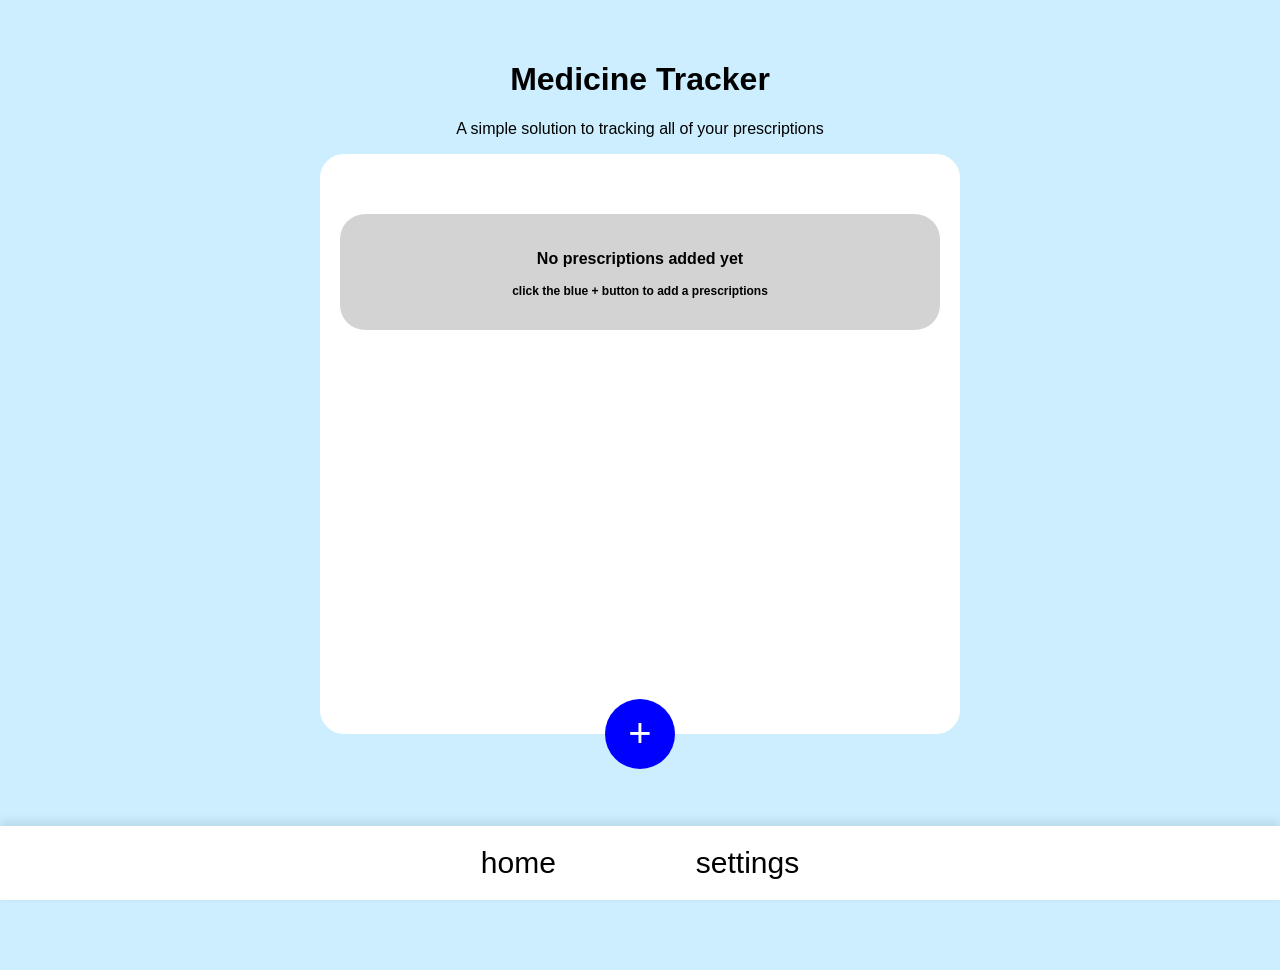
<file: frontend work/index.html>
<!DOCTYPE html>
<html>

<head>
  <meta charset="utf-8">
  <meta name="viewport" content="width=device-width, initial-scale=1.0">
  <title>dashboard</title>
  <link href="style.css" rel="stylesheet" type="text/css" />
</head>

<body>
  <nav>
    <a href="index.html">home</a>
    <a href="setting.html">settings</a>
  </nav>
  <div class="aa">
    <h1>Medicine Tracker</h1>
    <p> A simple solution to tracking all of your prescriptions</p>

    <div class="box">
    <div class="prescriptionList">
    <p class="main-text">No prescriptions added yet</p>
    <p class="sub-text">click the blue + button to add a prescriptions</p>
    </div>

    <button class="add-btn">+</button>
    </div>

  
  <div id="addMedModal" class="modal">
    <div class="modal-content">
    <h2>Add new medican</h2>

    <form id="medForm" onsubmit="event.preventDefault();"> 
    <input type="text" id="medName" placeholder="Medicine Name(e.g, Tylenol" required>
    <input type="text" id="medExpiry" required>
    <input type="number" id="medDosage" placeholder="Dosage per day(e.g, 2)" required>  
    <input type="text" id="medSize" placeholder="Dosage size(e.g, 500mg)" required>

      <select id="medType">
        <option value="" disabled selected>Select type</option>
        <option value="tablet">Tablet</option>
        <option value="syrup">Syrup</option>
        <option value="capsule">Capsule</option>

        </select>

  <input type="text" id="medNotes" placeholder="Additional Notes(e.g, take with food)" required>  
  <button type="submit" class="save-btn">Save Medicine</button>
      <button class="close-btn">&times;</button>
      </form>
    </div>
  </div>

    <div id="reminderModal" class="modal">
    <div class="modal-content">
    <h2>Time to take your medication</h2>
    <div id="reminderlist"></div>"
    <button id="saveConfirmTakenBtn" class="confirm-btn">Took My Medication</button>
    </div>
    </div>
  
  <script src="script.js"></script>
</body>

</html>
</file>
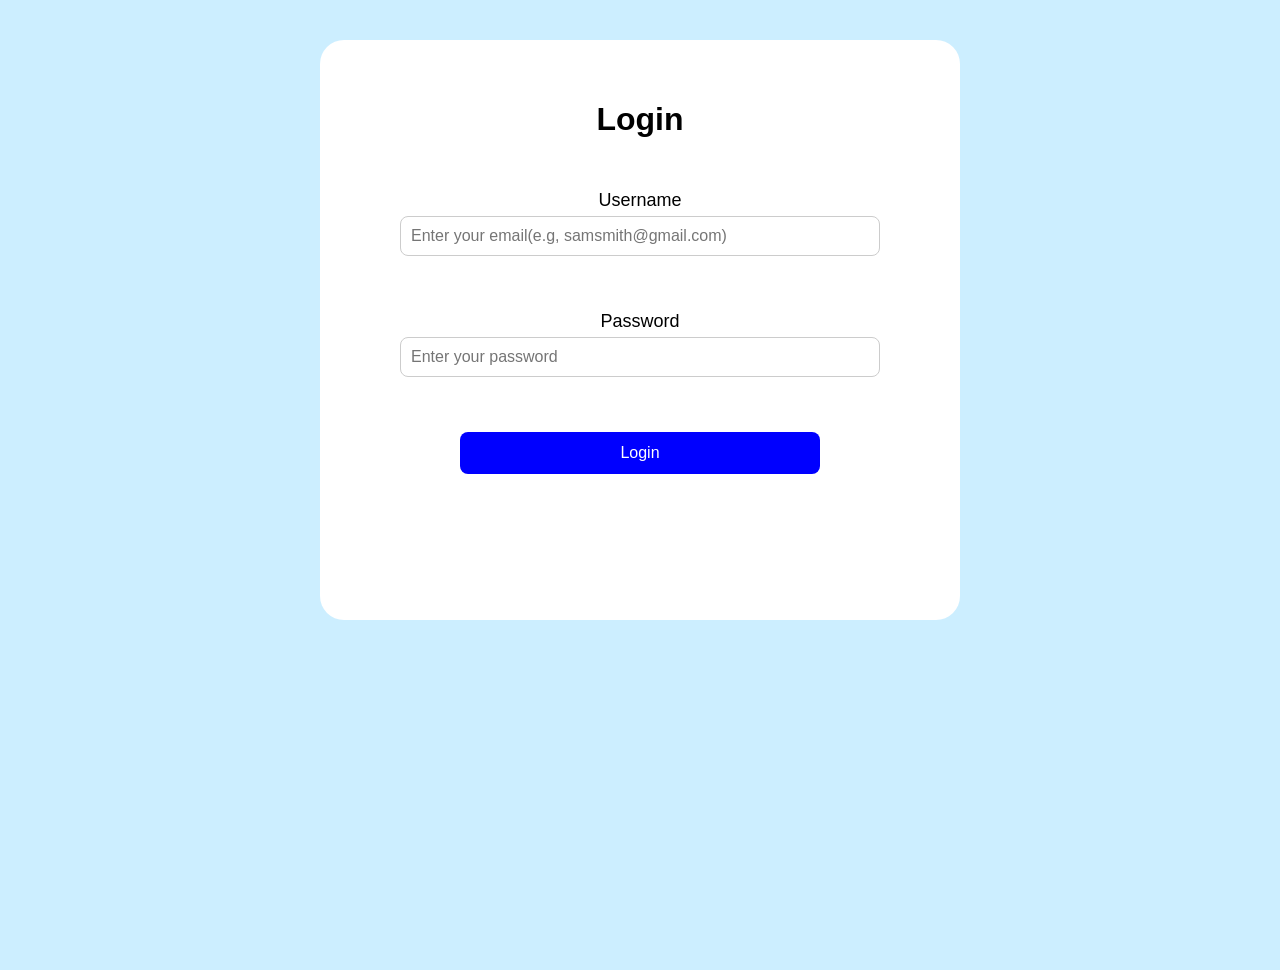
<file: frontend work/login.html>
<!DOCTYPE html>
<html lang="en">
<head>
  <meta charset="UTF-8">
  <meta http-equiv="X-UA-Compatible" content="IE=edge">
  <meta name="viewport" content="width=device-width, initial-scale=1.0">
  <link rel="stylesheet" href="./login.css">
  <link rel="stylesheet" href="./style.css">
  <title>Document</title>
</head>
<body>
  <div class="aa">
    <div class="box">
    <h1>Login</h1>
      <form id="loginForm" onsubmit="event.preventDefault();">  
        <div class="login-input">
        <label for="username">Username</label>
        <input type="text" name="username" id="username" placeholder="Enter your email(e.g, samsmith@gmail.com)" required>
    </div>

  
 <div class="login-input">
  <label for="password">Password</label>
  <input type="password" name="password" id="password" placeholder="Enter your password" required>
 </div>
  <button type="submit">Login</button>
  </form>
 </div>
</div>
</body>
</html>
</file>
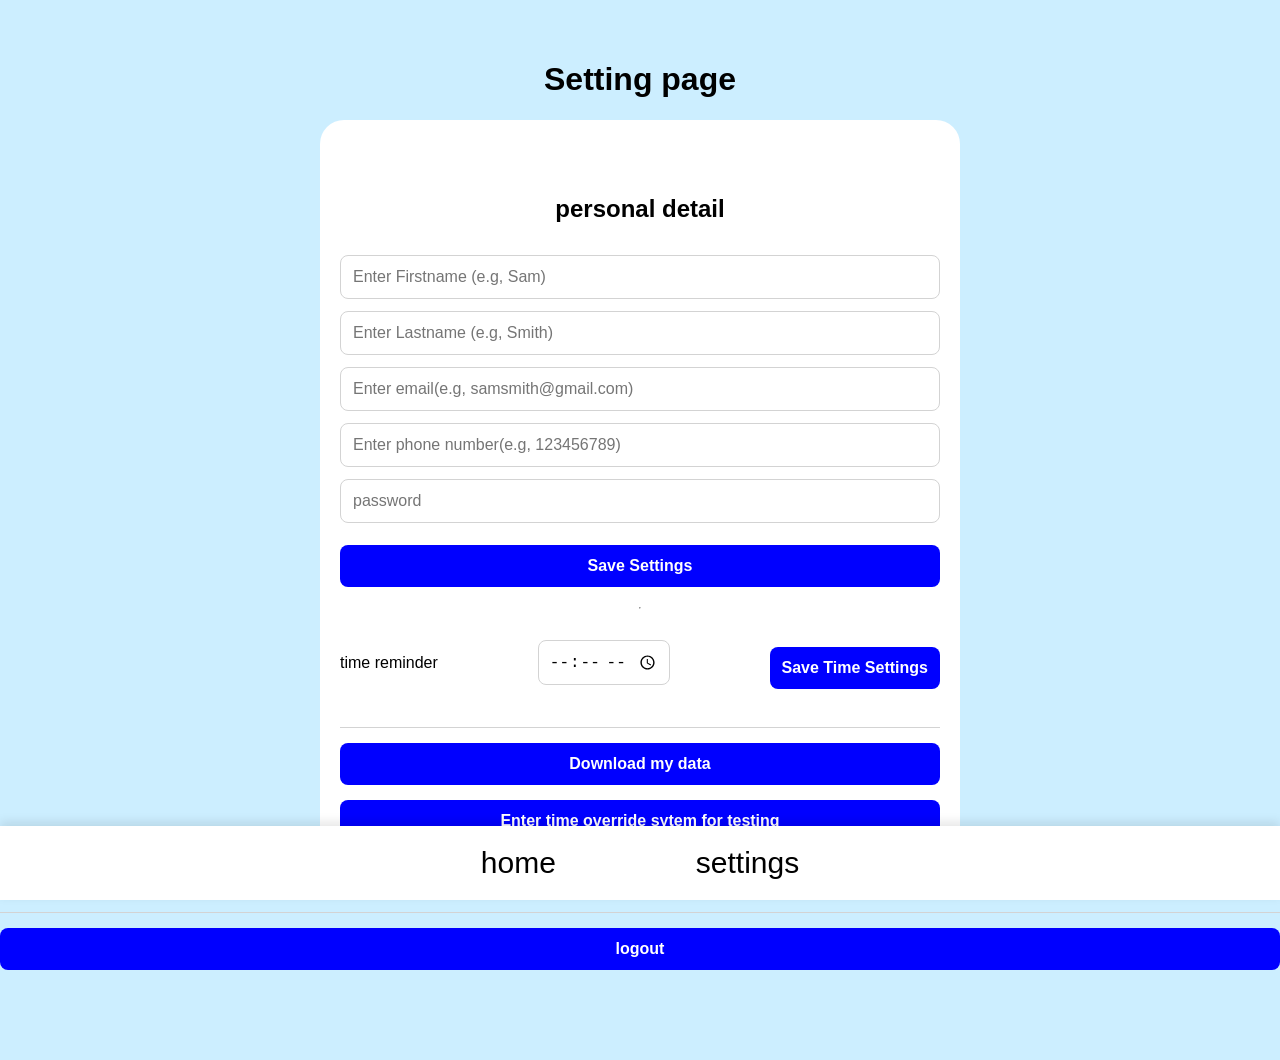
<file: frontend work/setting.html>
<!DOCTYPE html>
<html>

<head>
  <meta charset="utf-8">
  <meta name="viewport" content="width=device-width, initial-scale=1.0">
  <title>dashboard</title>
  <link href="style.css" rel="stylesheet" type="text/css" />
  <link href="settings.css" rel="stylesheet" type="text/css" />
  

</head>

<body>
  <nav>
    <a href="index.html">home</a>
    <a href="setting.html">settings</a>

  </nav>
  <div class="aa">
    <h1>Setting page</h1>

    <div class="box">

    <form id="medForm" onsubmit="event.preventDefault();">
      
      <h2>personal detail</h2>
    <input type="text" name="firstname" id="Firstname" placeholder="Enter Firstname (e.g, Sam)" required>
    <input type="text" name="lastname" id="LastName" placeholder="Enter Lastname (e.g, Smith)" required>
    <input type="email" name="email" id="email" placeholder="Enter email(e.g, samsmith@gmail.com)" required> 
      <input type="tel" name="phoneNum" id="phoneNUM" placeholder="Enter phone number(e.g, 123456789)" required>  
    <input type="password" name="password" id="password" placeholder="password" required>
 
      <button type="submit" class="save-btn">Save Settings</button>

      <hr>


    <div class="section-row">
    <label> time reminder</label>
    <input type="time" name="reminderTime" id="reminderTime" required>
    
      <button type="submit" class="save-btn">Save Time Settings</button>

  
    </div>
      </form>

  <hr class="divider">
  <div class="bottom-btns">
    <a href="/downloadData" class="download-btn">Download my data</a>
    <a href="timeoveride.html" class="override-btn">Enter time override sytem for testing</a>
  </div>
  </div>
    <hr class="divider">
     <a href="login.html"class="override-btn">logout</a>
  </div>
  </div>
</body>

</html>
</file>
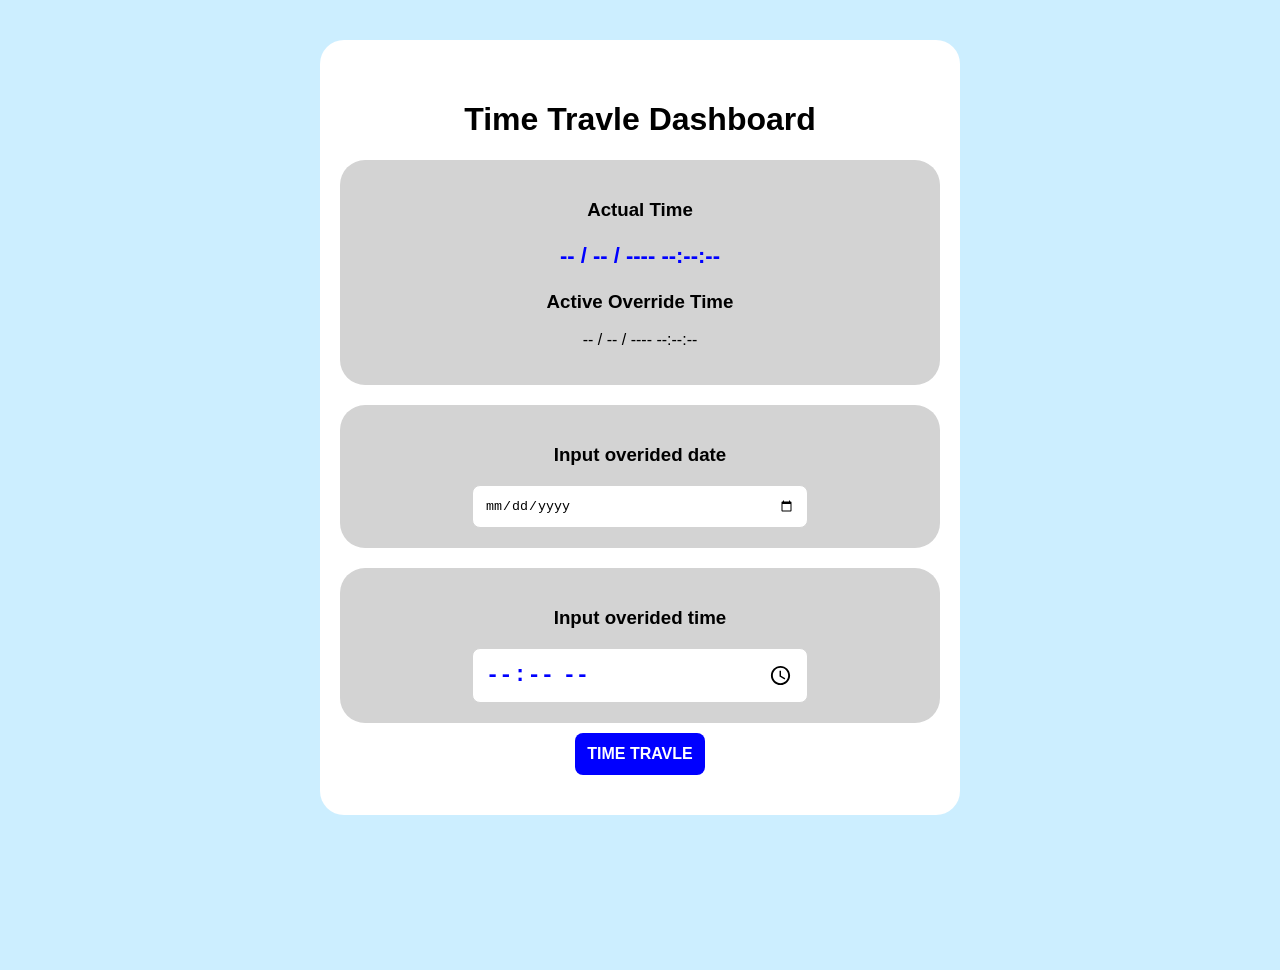
<file: frontend work/timeoveride.html>
<!DOCTYPE html>
<html lang="en">
<head>
  <meta charset="UTF-8">
  <meta http-equiv="X-UA-Compatible" content="IE=edge">
  <meta name="viewport" content="width=device-width, initial-scale=1.0">
  <link rel="stylesheet" href="./style.css">
  <link rel="stylesheet" href="./timeOverRide.css">
  <title>Document</title>
</head>
<body>
  <div class="aa">
  <div class="box">
  <a href="setting.html" class ="back-btn"></a>
    <h1>Time Travle Dashboard</h1>
<form id="overrideForm" onsubmit="event.preventDefault();">
  
  <div class="prescriptionList">
    <h3>Actual Time</h3>
    <p name="actualTime" id="actualTime">-- / -- / ---- --:--:--</p>

    <h3>Active Override Time</h3>
    <p name="displayOverrideTime" id="displayOverrideTime">-- / -- / ---- --:--:--</p>
  </div>

    <div class="prescriptionList">
      <h3>Input overided date</h3>
      <div class="time-input-section">
        <input  type="date" name="overrideDate" id="overrideDate" required>
      </div>
      </div>
    <div class="prescriptionList">
      <h3>Input overided time</h3>
      <div class="time-input-section">
        <input type="time" name="overrideTime" id="overrideTime" required>
      </div>
    </div>
  
    <button class="save-btn" id="saveOverride">TIME TRAVLE</button>
</form>
  
    
  </div>
  </div>  
</body>
</html>
</file>
<file: frontend work/style.css>
body {
  background-color: #cceeff;
  margin: 0;
  font-family: sans-serif;
  display: flex;
  flex-direction: column;
  min-height: 100vh;
  padding-bottom:70px;
  box-sizing: 70px;
}

h1, h2, h3, p{
  text-align: center;
}

.subtitle{
  font-size: 14px;
  color: grey;
}

.aa{
  text-align: center;
  padding-top: 40px;
  padding-bottom: 20px
}



.box{
  background-color: white;
  width: 90%;
  max-width: 600px;
  margin: 0 auto;
  min-height: 500px;
  border-radius: 24px;
  position: relative;
  padding: 40px 20px;
}

.prescriptionList{
  background-color: lightgrey;
  border-radius: 25px;
  margin-top: 20px;
  padding: 20px 20px;}

.main-text{
  color: black;
  font-weight: bold;
}

.sub-text{
  font-weight: bold;
  font-size: 12px;
}

.med-card{
  background-color: white;
  border: 1px solid lightgrey;
  border-radius: 12px;
  margin-top: 20px;
  padding: 15px 20px;
  text-align: left;
}
.med-card h3{
  margin-bottom: 4px;
  text-align: left;
  font-size: 18px
}

.med-card p{
  text-align: left;
  font-size: 14px;
  margin: 3px 0;
  color: darkgrey;}


.card-action{
  display: flex;
  justify-content: flex-end;
  gap: 8px;
  margin-top: 10px;
}
  
.edit-btn, .delete-btn{
  font-size: 13px;
  cursor: pointer;
  border-radius: 6px;
  padding: 6px 14px;
  border: none;  
}

.edit-btn{
  background-color: #f0f0f0;
  color: darkgrey;
}

.delete-btn{
  background-color: red;
  color: darkgrey;
}

.edit-btn:hover{
  background-color: #e0e0e0;
  transition: background-color 0.3s;}
.delete-btn:hover{
  background-color: darkred;
  transition: background-color 0.3s}
 
.add-btn{
  background-color: blue;
  color: white;
  font-size:40px;
  width:70px;
  height:70px;
  border-radius: 50%;
  border: none;
  position: absolute;
  bottom: -35px;
  left: 50%;
  transform: translateX(-50%);
  cursor: pointer;
}
  
.add-btn:hover, .save-btn:hover, .confirm-btn{
  background-color: darkblue;
  transition: background-color 0.3s;
}

nav{
  background-color: white;
  color: black;
  padding: 10px 0;
  text-align: center;
  width: 100%;
  display:flex;
  justify-content: center;
  gap: 100px;
  box-shadow: 0 -4px 10px rgba(0,0,0,0.1);
  z-index: 1000;
  position: fixed;
  bottom: 0;
  left: 0;
}

nav a {
  color: black;
  text-decoration: none;
  padding: 10px 20px;
  transition: background-color 0.3s;
  font-size: 30px;
  text-align: center;
}
nav a:hover{
  background-color: wheat;
  border-radius: 8px;
}


.modal{
  display:none;
  position: fixed;
  z-index:2000;
  left: 0;
  top: 0;
  width: 100%;
  height: 100%;
  background-color: rgba(0,0,0,0.5);
  justify-content: center;
  align-items: center;
}

.modal-content{
   background-color: white;
   padding: 20px;
   border-radius: 15px;
   width: 90%; 
   max-width: 400px;
   position: relative
}

.close-btn{
  position: absolute;
  top: 10px;
  right: 15px;
  font-size: 28px;
  cursor: pointer;
  color: grey;
}
.close-btn:hover{
  background-color: black;
}

.save-btn, .confirm-btn {
  background-color: blue;
  color: white;
  padding: 12px;
  border: none;
  border-radius: 8px;
  cursor: pointer;
  margin-top: 10px;
  font-size: 16px;
  font-weight: bold
}


#medForm{
  display: flex;
  flex-direction: column;
  gap: 12px;
  margin-top: 15px;
}

#medForm input, #medForm select{
  padding: 10px;
  border: 1px solid lightgrey;
  border-radius: 8px;
  font-size: 16px;
}


#medForm input:focus , #medForm select:focus{
  outline: none;
  border: blue;}

#reminderList{
  margin-top: 15px;
}
#reminderList .med-card{
  margin-bottom: 10px;
}
</file>
<file: frontend work/login.css>
.login-input{
  margin-bottom: 25px;
}

.login-input label{
  display: block;
  margin-bottom: 5px;
  padding-top: 30px;
  font-size: 18px;
}

.login-input input{
  width: 80%;
  padding:10px;
  border: 1px solid #ccc;
  border-radius: 8px;
  outline: none;
  box-sizing: border-box;
  font-size: 16px;
}

button{
  width: 60%;
  margin-top: 30px;
  padding: 12px;
  border: none;
  border-radius: 8px;
  background-color: blue;
  color: white;
  font-size: 16px;
  cursor: pointer;
}

button:hover{
  background-color: darkblue;
  transition: background-color 0.3s;
}
</file>
<file: frontend work/settings.css>
#medForm{
  display: flex;
  flex-direction: column;
  gap: 12px;
}
.section-title{
  text-align: left;
  border-bottom: 1px solid lightgrey;
  padding-bottom: 8px;
  color:grey;
  font-size: 16px;
  margin-top: 10px;
  margin-bottom: 5px;
}
#medForm input[type="text"], #medForm input[type="email"], #medForm input[type="tel"], #medForm input[type="password"]{
  padding: 12px;
  border: 1px solid lightgrey;
  border-radius: 8px;
  font-size: 16px;
  width: 100%;
  box-sizing: border-box;
}

#medForm input:focus, #medForm select:focus{
  outline: none;
  border: 1px solid blue;
}

.section-row{
  display:flex;
  justify-content: space-between;
  align-items: center;
  padding: 8px 0;
}
.setting-row label{
  font-size: 15px;
  font-weight: bold;
}

.setting-row input[type="checkbox"]{
  width: 20px;
  height: 20px;
  cursor: pointer;
  accent-color: green;
}
#reminderTime{
  padding: 8px;
  border: 1px solid lightgrey;
  border-radius: 8px;
  font-size: 15px;
}

.divider{
  border: 0;
  border-top: 1px solid lightgrey;
  margin: 30px 0 15px 0;
}

.bottom-btns{
  display: flex;
  flex-direction: column;
  gap: 15px;
}

.download-btn, .override-btn{
  display: block;
  text-align: center;
  text-decoration: none;
  padding: 12px;
  border-radius: 8px;
  font-weight:bold;
  transition: 0.3s;
}
.download-btn, .override-btn{
  background-color: blue;
  color: white;
}
.download-btn:hover, .override-btn:hover{
  backgrond-color: darkblue;
}
</file>
<file: frontend work/timeOverRide.css>
#actualTime, #overrideTime
{font-size: 22px;
font-weight: bold;
color: blue;
}
.time-input-section input{
  width: 60%;
  padding: 12px;
  border: 1px solid lightgrey;
  border-radius: 8px;
  box-sizing: border-box;
}
</file>
